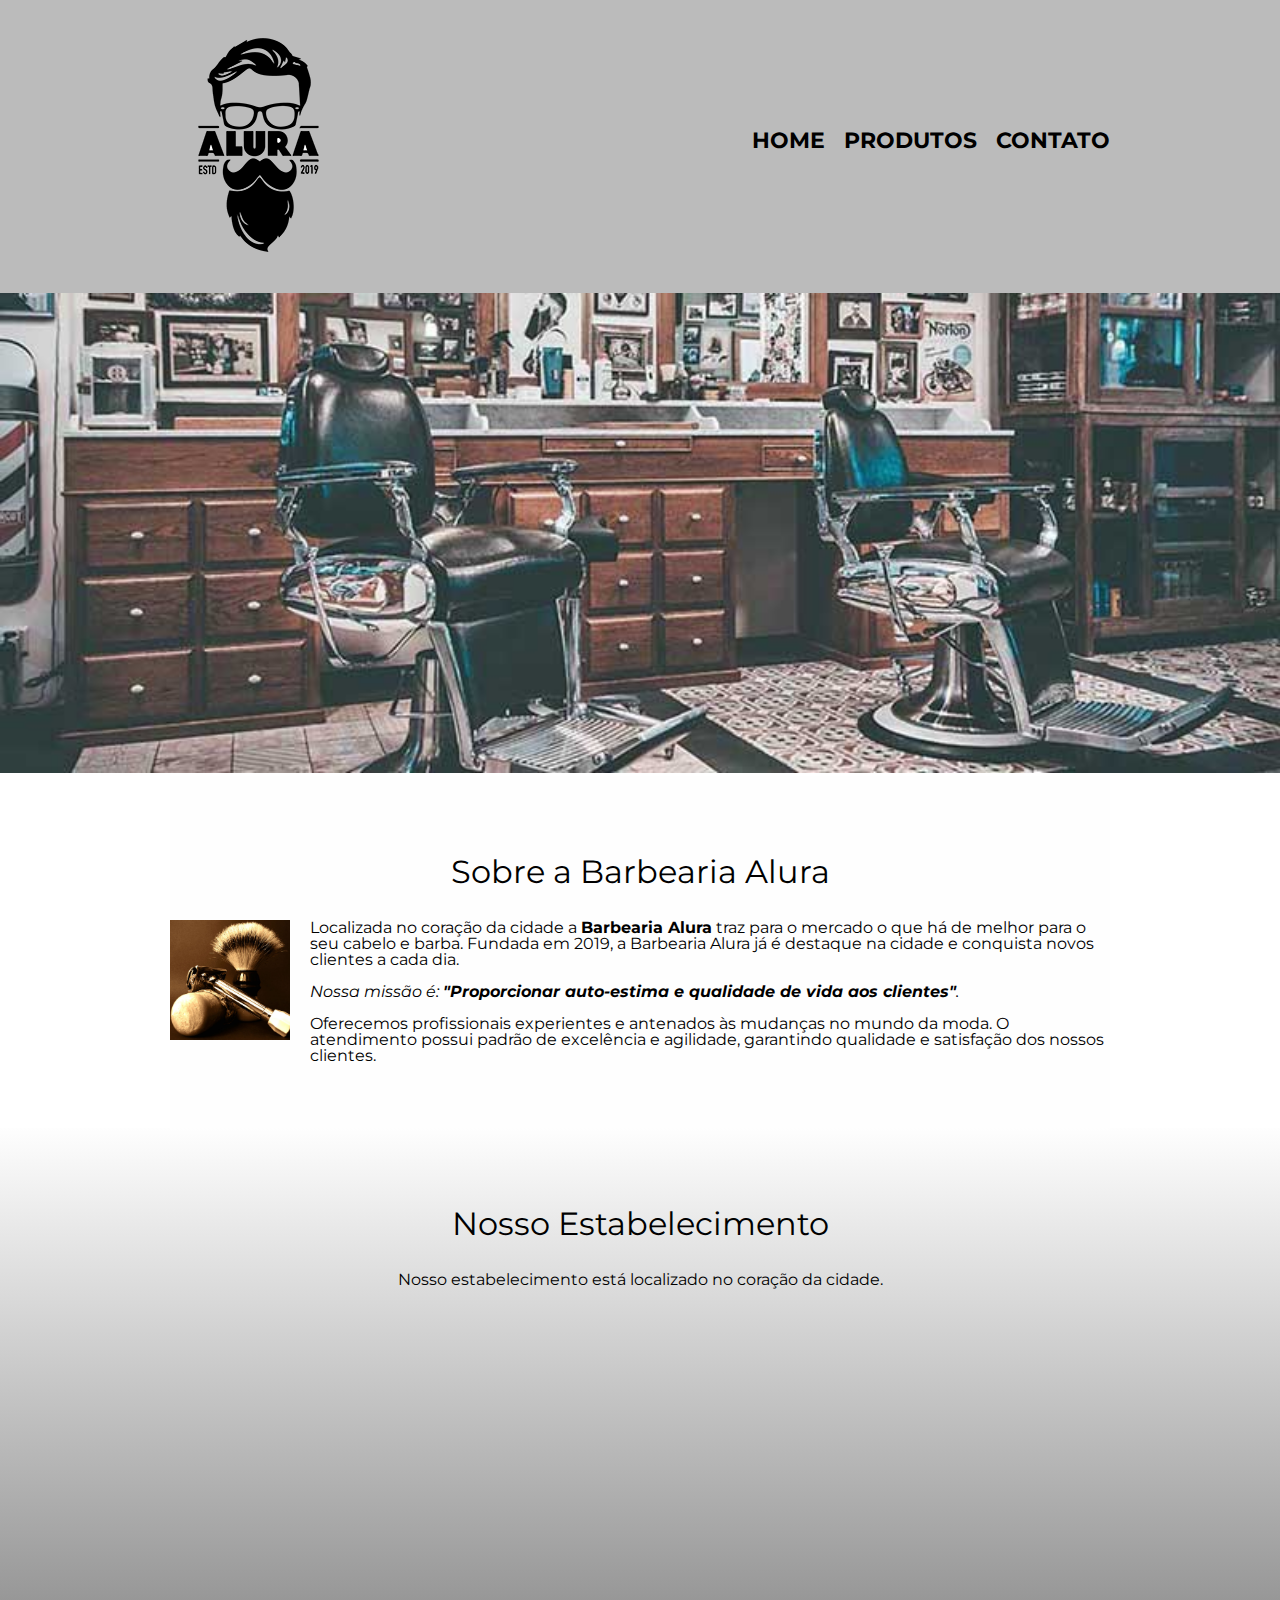
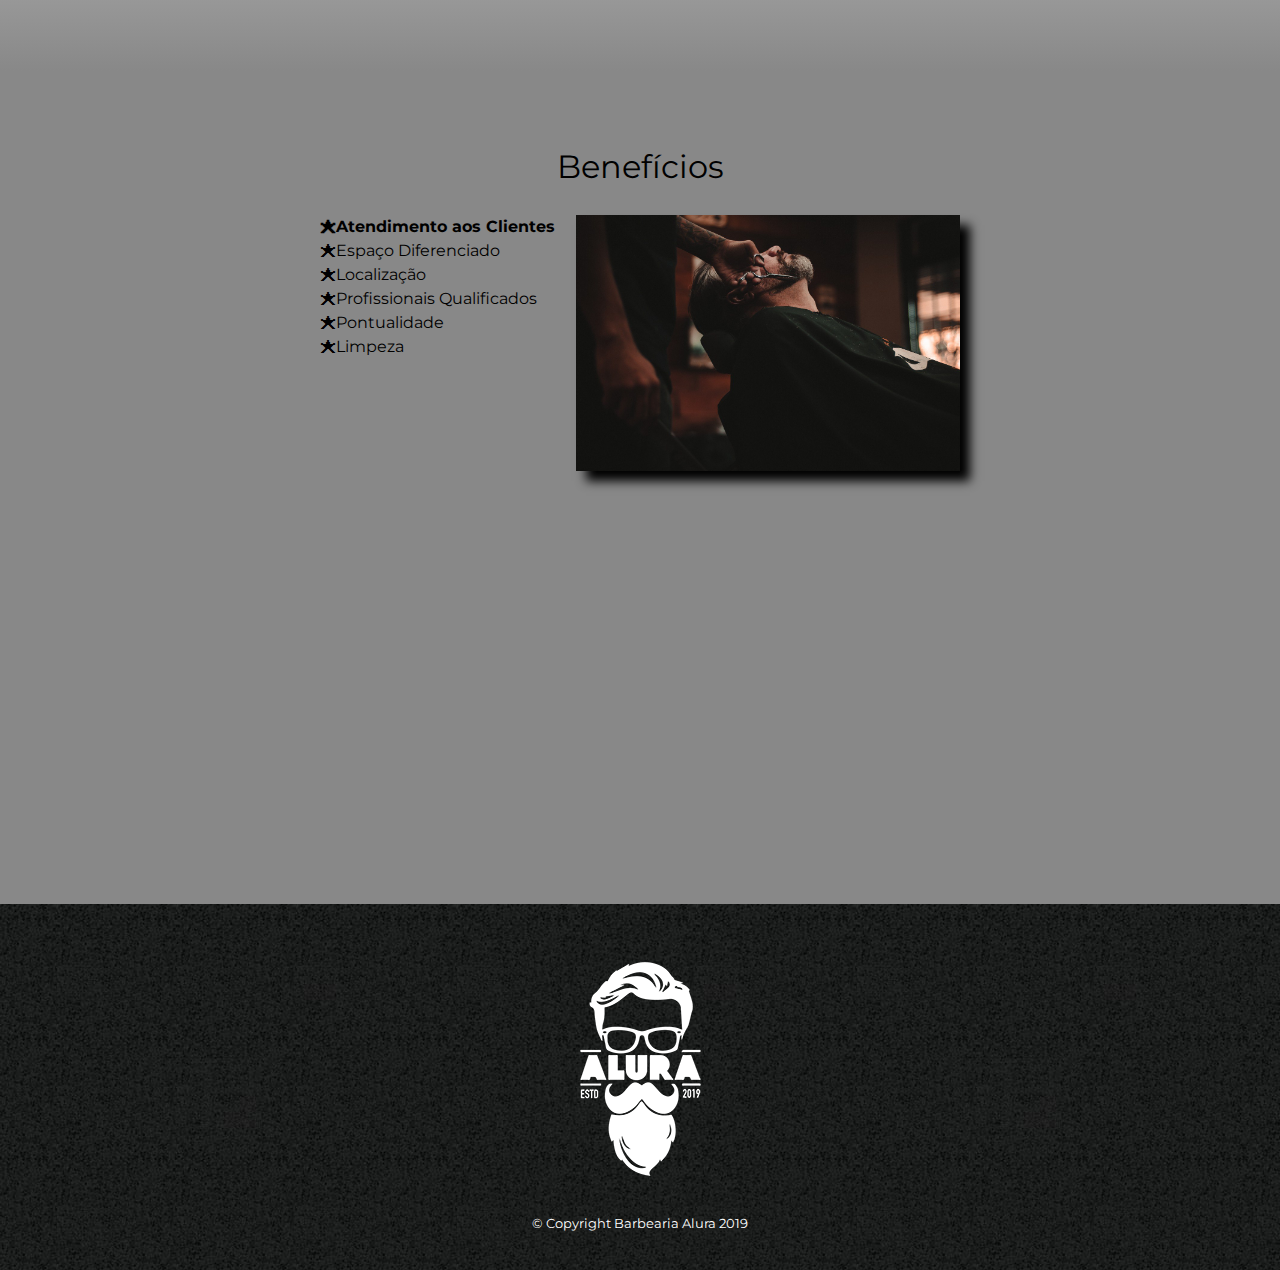
<file: index.html>
<!DOCTYPE html>
<html lang="pt-br">
    
    <head>
        <meta charset="UTF-8">
        <meta name="viewport" content="width=device-width">

        <title>Barbearia Alura</title>

        <link rel="stylesheet" href="styles/reset.css">
        <link rel="stylesheet" href="styles/style.css">
        <link href="https://fonts.googleapis.com/css?family=Montserrat&display=swap" rel="stylesheet">
    </head>

    <body>

        <header>
            <div class="caixa">
                <h1><img src="img/logo.png"></h1>
                <nav>
                    <ul class="navegacao">
                        <li><a href="index.html">Home</a></li>
                        <li><a href="produtos.html">Produtos</a></li>
                        <li><a href="contato.html">Contato</a></li>
                    </ul>
                </nav>
            </div>
        </header> 
        
        <img class="banner" src="img/banner.jpg">
        
        <main>

            <section class="principal">
                <h2 class="titulo-principal">Sobre a Barbearia Alura</h2>

                <img class="utensilios" src="img/utensilios.jpg" alt="Utensílios de um Barbeiro.">

                <p>Localizada no coração da cidade a <strong>Barbearia Alura</strong> traz para o mercado o que há de melhor para o seu cabelo e barba.
                Fundada em 2019, a Barbearia Alura já é destaque na cidade e conquista novos clientes a cada dia.</p>

                <p id="missao"><em>Nossa missão é: <strong>"Proporcionar auto-estima e qualidade de vida aos clientes"</strong>.</p></em>

                <p>Oferecemos profissionais experientes e antenados às mudanças no mundo da moda. O atendimento possui padrão de excelência
                e agilidade, garantindo qualidade e satisfação dos nossos clientes.</p>
            </section>

            <section class="mapa">

                <h3 class="titulo-principal">Nosso Estabelecimento</h3>
                <p>Nosso estabelecimento está localizado no coração da cidade.</p>
                
                <div class="mapa-conteudo">
                    <iframe src="https://www.google.com/maps/embed?pb=!1m18!1m12!1m3!1d3656.4485981309026!2d-46.63465338549066!3d-23.58823936846952!2m3!1f0!2f0!3f0!3m2!1i1024!2i768!4f13.1!3m3!1m2!1s0x94ce5a2b2ed7f3a1%3A0xab35da2f5ca62674!2sCaelum%20-%20Escola%20de%20Tecnologia!5e0!3m2!1spt-BR!2sbr!4v1580336327587!5m2!1spt-BR!2sbr"
                    width="100%" height="300" frameborder="0" style="border:0;" allowfullscreen=""></iframe>
                </div>


            </section>

            <section class="beneficios">
                <h3 class="titulo-principal">Benefícios</h3>

                <div class="conteudo-beneficios">
                    <ul class="lista-beneficios">
                        <li class="itens">Atendimento aos Clientes</li>
                        <li class="itens">Espaço Diferenciado</li>
                        <li class="itens">Localização</li>
                        <li class="itens">Profissionais Qualificados</li>
                        <li class="itens">Pontualidade</li>
                        <li class="itens">Limpeza</li>
                    </ul><img class="imagem-beneficios" src="img/beneficios.jpg">
                </div>
                <div class="video">
                    <iframe width="100%" height="315" src="https://www.youtube.com/embed/wcVVXUV0YUY" frameborder="0" allow="accelerometer; autoplay; encrypted-media; gyroscope; picture-in-picture" allowfullscreen></iframe>
                </div>
            </section>

        </main>

        <footer>
            <img src="img/logo-branco.png">
            <p class="copyright">&copy; Copyright Barbearia Alura 2019</p>
        </footer>
</body>

</html>
</file>
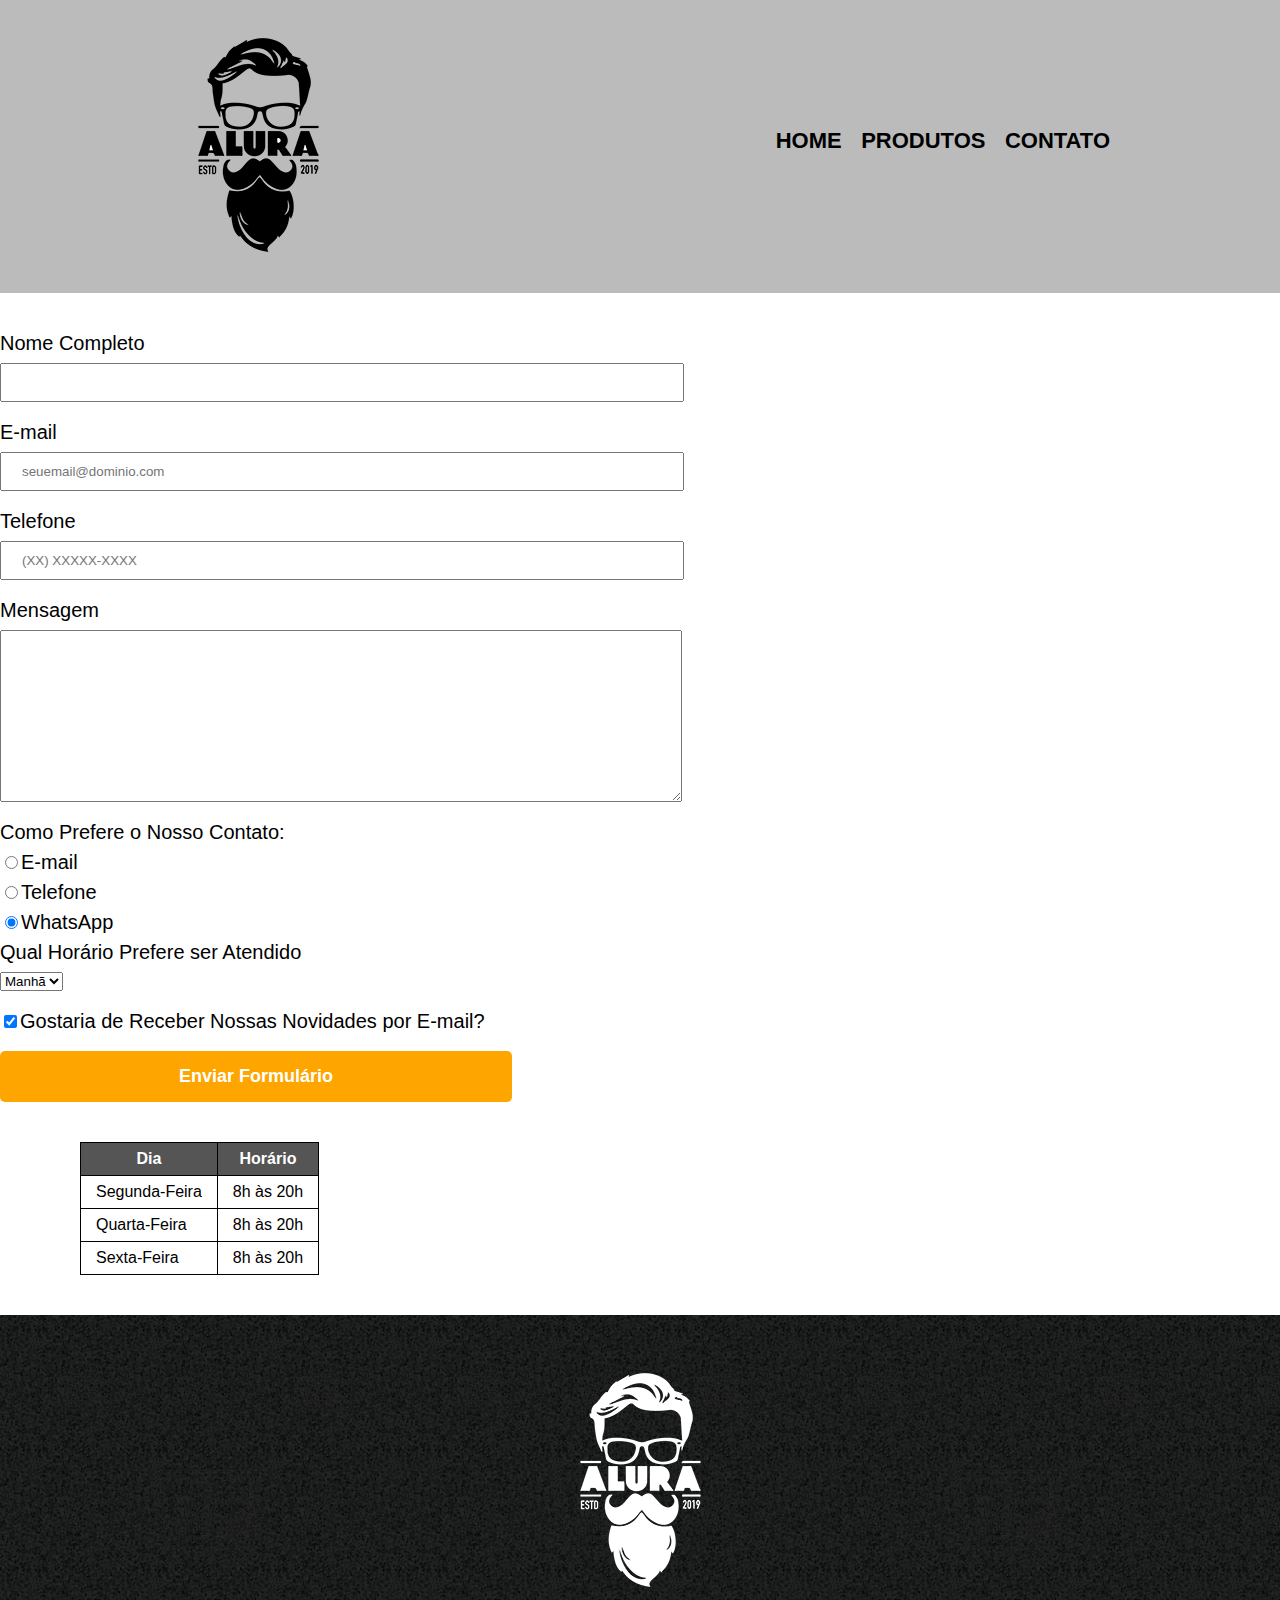
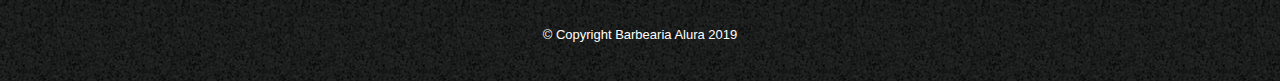
<file: contato.html>
<!DOCTYPE html>
<html lang="pt-br">

    <head>
        <meta charset="utf-8">
        <title>Contato - Barbearia Alura</title>
        <link rel="stylesheet" href="styles/reset.css">
        <link rel="stylesheet" href="styles/style.css">
    </head>

    <body>
        <header>
            <div class="caixa">
                <h1><img src="img/logo.png" alt="Logo da Barbearia Alura"></h1>
                <nav>
                    <ul class="navegacao">
                        <li><a href="index.html">Home</a></li>
                        <li><a href="produtos.html">Produtos</a></li>
                        <li><a href="contato.html">Contato</a></li>
                    </ul>
                </nav>
            </div>
        </header>

        <main>

            <form>
                <label for="nomecompleto">Nome Completo</label>
                <input type="text" id="nomecompleto" class="input-padrao" required>

                <label for="email">E-mail</label>
                <input type="email" id="email" class="input-padrao" required placeholder="seuemail@dominio.com">

                <label for="telefone">Telefone</label>
                <input type="tel" id="telefone" class="input-padrao" required placeholder="(XX) XXXXX-XXXX">

                <label for="mensagem">Mensagem</label>
                <textarea cols="70" rows="10" id="mensagem" class="input-padrao" required></textarea>

                <fieldset>
                    <legend>Como Prefere o Nosso Contato:</legend>
                    <label for="radio-email"><input type="radio" name="contato" value="email" id="radio-email">E-mail</label>
                    
                    <label for="radio-telefone"><input type="radio" name="contato" value="telefone" id="radio-telefone">Telefone</label>
                
                    <label for="radio-whatsapp"><input type="radio" name="contato" value="whatsapp" id="radio-whatsapp" checked>WhatsApp</label>
                </fieldset>

                <fieldset>
                    <legend>Qual Horário Prefere ser Atendido</legend>
                    <select>
                        <option>Manhã</option>
                        <option>Tarde</option>
                        <option>Noite</option>
                    </select>
                </fieldset>

                <label class="checkbox"><input type="checkbox" checked>Gostaria de Receber Nossas Novidades por E-mail?</label>

                <input type="submit" value="Enviar Formulário" class="enviar">
            </form>

            <table>
                <thead>
                    <tr>
                        <th>Dia</th>
                        <th>Horário</th>
                    </tr>
                </thead>
                
                <tbody>
                    <tr>
                        <td>Segunda-Feira</td>
                        <td>8h às 20h</td>
                    </tr>
                    <tr>
                        <td>Quarta-Feira</td>
                        <td>8h às 20h</td>
                    </tr>
                    <tr>
                        <td>Sexta-Feira</td>
                        <td>8h às 20h</td>
                    </tr>
               </tbody>
            </table>

        </main>

        <footer>
            <img src="img/logo-branco.png" alt="Logo da Barbearia Alura">
            <p class="copyright">&copy; Copyright Barbearia Alura 2019</p>
        </footer>
        
    </body>

</html>
</file>
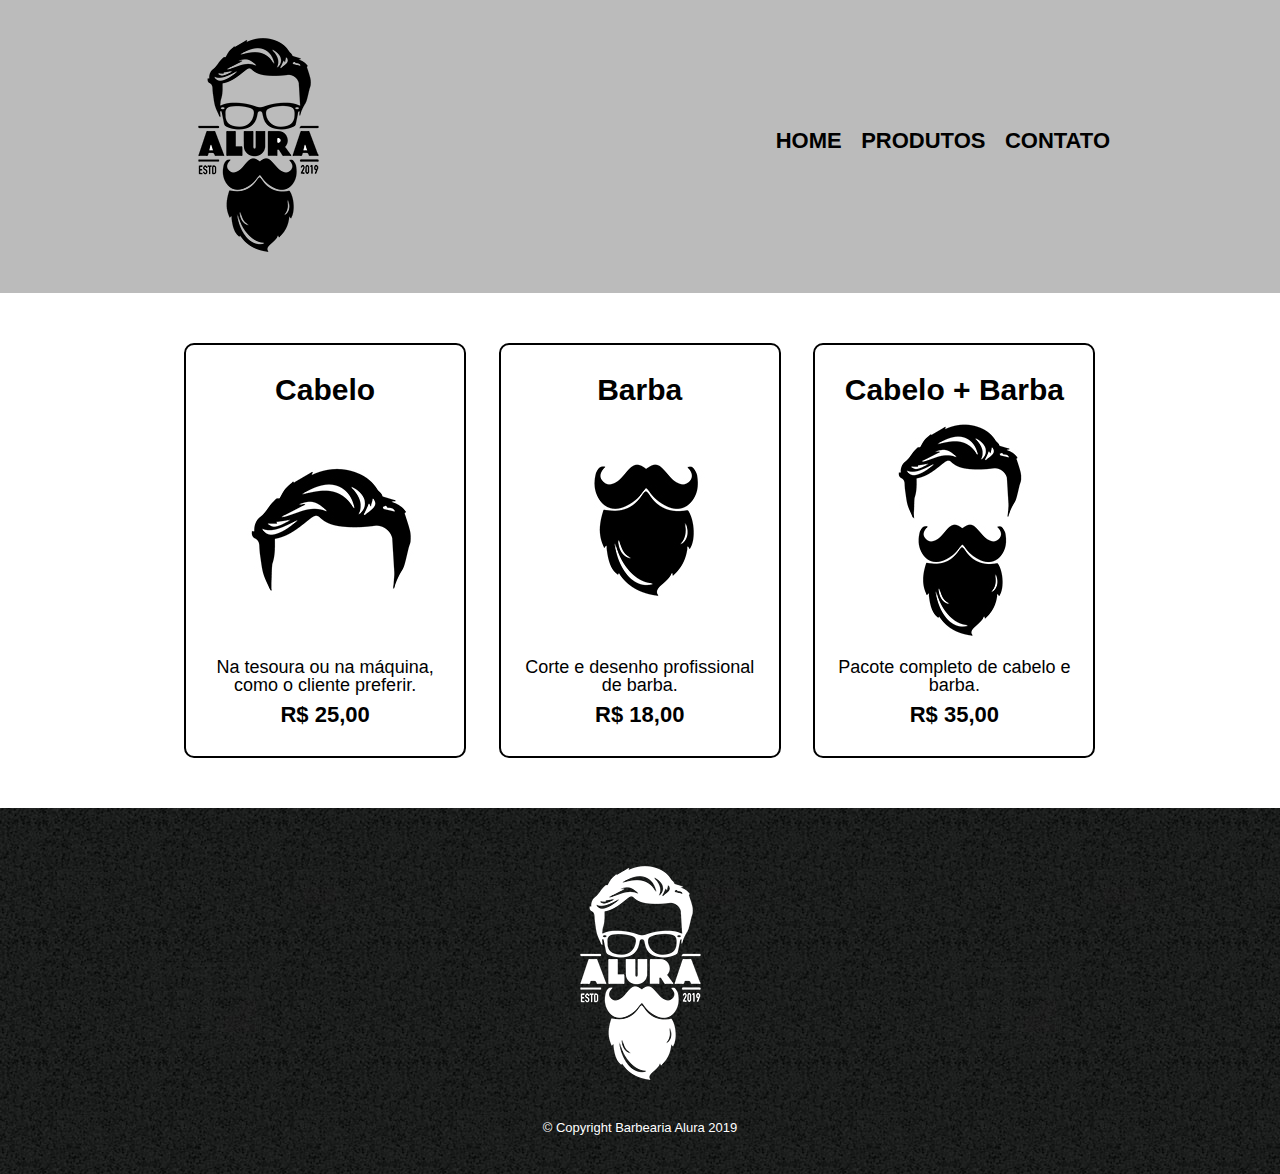
<file: produtos.html>
<!DOCTYPE html>
<html lang="pt-br">

    <head>
        <meta charset="utf-8">
        <title>Produtos - Barbearia Alura</title>
        <link rel="stylesheet" href="styles/reset.css">
        <link rel="stylesheet" href="styles/style.css">
    </head>

    <body>
        <header>
            <div class="caixa">
                <h1><img src="img/logo.png"></h1>
                <nav>
                    <ul class="navegacao">
                        <li><a href="index.html">Home</a></li>
                        <li><a href="produtos.html">Produtos</a></li>
                        <li><a href="contato.html">Contato</a></li>
                    </ul>
                </nav>
            </div>
        </header>

        <main>
            <ul class="produtos">
                <li>
                    <h2>Cabelo</h2>
                    <img src="img/cabelo.jpg">
                    <p class="produto-descricao">Na tesoura ou na máquina, como o cliente preferir.</p>
                    <p class="produto-preco">R$ 25,00</p>
                </li>
                <li>
                    <h2>Barba</h2>
                    <img src="img/barba.jpg">
                    <p class="produto-descricao">Corte e desenho profissional de barba.</p>
                    <p class="produto-preco">R$ 18,00</p>
                </li>
                <li>
                    <h2>Cabelo + Barba</h2>
                    <img src="img/cabelo+barba.jpg">
                    <p class="produto-descricao">Pacote completo de cabelo e barba.</p>
                    <p class="produto-preco">R$ 35,00</p>
                </li>
            </ul>
        </main>

        <footer>
            <img src="img/logo-branco.png">
            <p class="copyright">&copy; Copyright Barbearia Alura 2019</p>
        </footer>
        
    </body>

</html>
</file>
<file: styles/style.css>
body {
    font-family: 'Montserrat', sans-serif;
}

header {
    background: #bbbbbb;
    padding: 20px 0;
}

.caixa {
    position: relative;
    width: 940px;
    margin: 0 auto;
}

nav {
    position: absolute;
    top: 110px;
    right: 0;
}

nav li {
    display: inline;
    margin: 0 0 0 15px;
}

nav a {
    text-transform: uppercase;
    color: black;
    font-weight: bold;
    font-size: 22px;
    text-decoration: none;
}

nav a:hover {
    color: #C78C19;
    text-decoration: underline;
}

.produtos {
    width: 940px;
    margin: 0 auto;
    padding: 50px 0;
}

.produtos li {
    display: inline-block;
    text-align: center;
    width: 30%;
    vertical-align: top;
    margin: 0 1.5%;
    padding: 30px 20px;
    box-sizing: border-box;
    border: 2px solid black;
    border-radius: 10px;
}

.produtos li:hover {
    border-color: #C78C19;
}

.produtos li:active {
    border-color: #088C19;
}

.produtos li:hover h2 {
    font-size: 34px;
}

.produtos h2 {
    font-size: 30px;
    font-weight: bold;
}

.produto-descricao {
    font-size: 18px;
}

.produto-preco {
    font-size: 22px;
    font-weight: bold;
    margin-top: 10px;
}

footer {
    text-align: center;
    background: url('../img/bg.jpg');
    padding: 40px 0;
}

.copyright {
    color: white;
    font-size: 13px;
    margin-top: 20px;
}

main {
    
}

form {
    margin: 40px 0;
}

form label, form legend {
    display: block;
    font-size: 20px;
    margin: 0 0 10px;
}

.input-padrao {
    display: block;
    margin: 0 0 20px;
    padding: 10px 20px;
    width: 50%;
}

.checkbox {
    margin: 20px 0;
}

.enviar {
    width: 40%;
    padding: 15px 0;
    background: orange;
    color: white;
    font-weight: bold;
    font-size: 18px;
    border: none;
    border-radius: 5px;
    transition: 1s all;
    cursor: pointer;
}

.enviar:hover {
    background: darkorange;
    transform: scale(1.2);
}

table {
    margin: 20px 80px 40px;
}

thead {
    background: #555555;
    color: white;
    font-weight: bold;
}

td, th {
    border: 1px solid black;
    padding: 8px 15px;
}

/* CSS da Página Inicial */
.banner {
    width: 100%;
}

.titulo-principal {
    text-align: center;
    font-size: 2em;
    margin: 1em 0 1em;
    clear: left;
}

.principal {
    padding: 3em 0;
    background: #fefefe;
    width: 940px;
    margin: 0 auto;
}

.principal p {
    margin: 0 0 1em;
}

.principal strong {
    font-weight: bold;
}

.principal em {
    font-style: italic;
}

.utensilios {
    width: 120px;
    float: left;
    margin: 0 20px 20px 0;
}

.beneficios {
    padding: 3em 0;
    background: #888888;
}

.conteudo-beneficios {
    width: 640px;
    margin: 0 auto;
}

.lista-beneficios {
    width: 40%;
    display: inline-block;
    vertical-align: top;
}

.imagem-beneficios {
    width: 60%;
    opacity: 1;
    transition: 400ms;
    box-shadow: 10px 10px 10px 0 #000000;
}

.imagem-beneficios:hover {
    opacity: 0.3;
}

.itens {
    line-height: 1.5;
}

.itens:first-child {
    font-weight: bold;
}

.itens:before {
    content: "🟊";
}

.mapa {
    padding: 3em 0;
    background: linear-gradient(#fefefe,#888888);
}

.mapa-conteudo {
    width: 940px;
    margin: 0 auto;
}

.mapa p {
    padding: 0 0 2em;
    text-align: center;
}

.video {
    width: 560px;
    margin: 2em auto;
}

@media screen and (max-width: 480px) {
    .caixa, .principal, .conteudo-beneficios, .mapa-conteudo, .video {
        width: auto;
    }

    h1 {
        text-align: center;
    }

    nav {
        position: static;
    }

    .lista-beneficios, .imagem-beneficios {
        width: 100%;
    }
}
</file>
